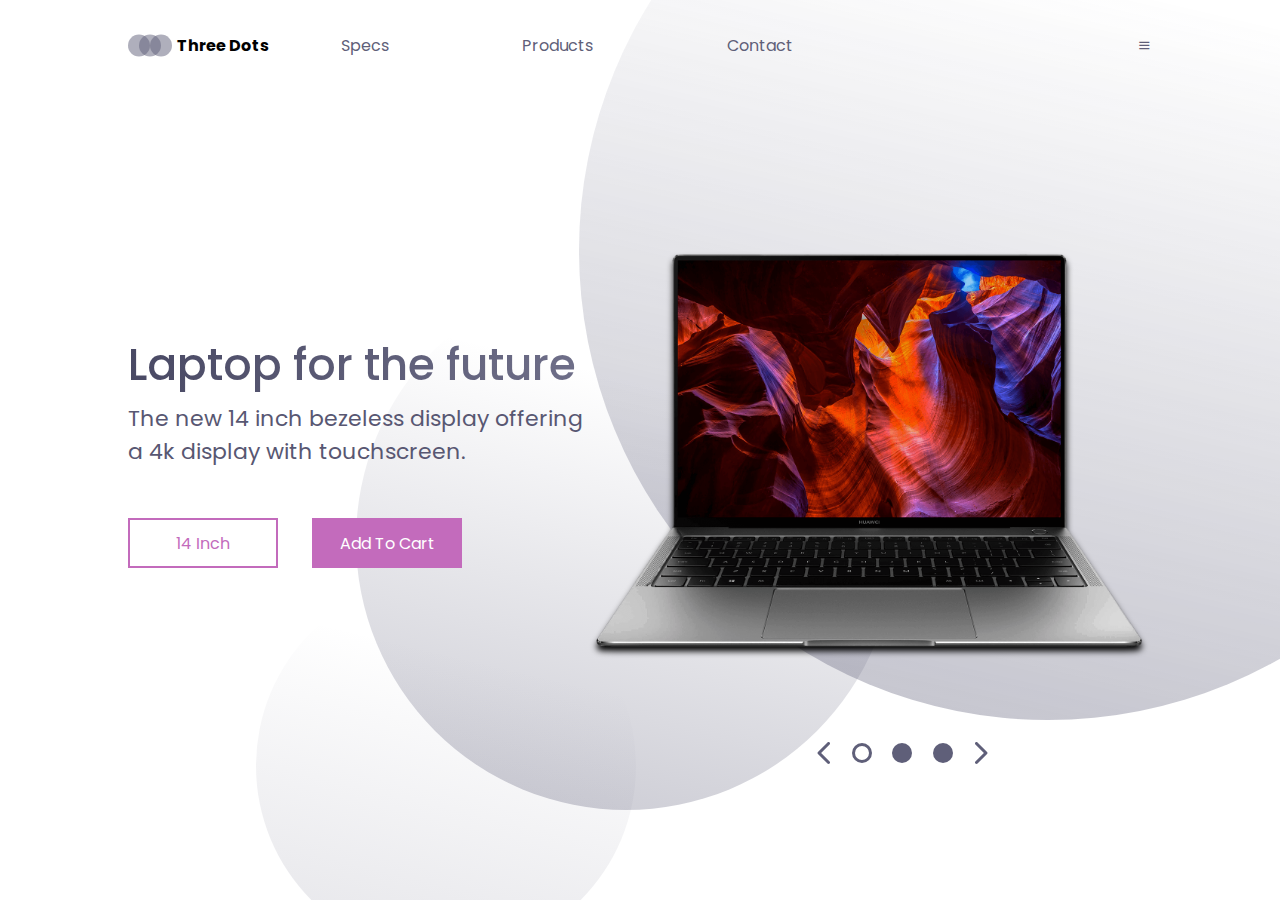
<file: index.html>
<!DOCTYPE html>
<html lang="en">
<head>
    <meta charset="UTF-8">
    <meta name="viewport" content="width=device-width, initial-scale=1.0">
    <title>Landing Page</title>
    <meta http-equiv="X-UA-Compatible" content="ie=edge" />
		<link
			href="https://fonts.googleapis.com/css?family=Poppins:400,500&display=swap"
			rel="stylesheet"
		/>
        <link rel="stylesheet" href="https://unpkg.com/boxicons@latest/css/boxicons.min.css">

    <link rel="stylesheet" href="style.css">
</head>
<body>
    <header>
        <div class="logo-container">
            <img src="./img/logo.svg" alt="Logo">
            <h4 class="logo"><a href="index.html">Three Dots</a></h4>
        </div>
        <nav>
            <ul class="nav-links">
                <li><a class="nav-link" href="https://geni.us/s7HWm">Specs</a></li>
                <li><a class="nav-link" href="https://www.amazon.com/s?k=gaming+laptop&crid=24B3IJ78FPFZ2&sprefix=GSMIN%2Caps%2C336&ref=nb_sb_ss_sc_2_5">Products</a></li>
                <li><a class="nav-link" href="contact.html">Contact</a></li>
            </ul>                 
        </nav>
        <div class="bx bx-menu" id="menu-icon"></div>
    </header>

    <main id="home">
        <section class="presentation">
            <div class="introduction">
                <div class="intro-text">
                    <h1>Laptop for the future</h1>
                    <p>The new 14 inch bezeless display offering a 4k
                     display with touchscreen.</p>
                </div>
                <div class="cta">
                    <button class="cta-select">14 Inch</button>
                    <button class="cta-add">Add To Cart</button>
                </div>
            </div>
            <div class="cover">
                <img src="./img/matebook.png" alt="matebook">
            </div>

        </section>
        <div class="laptop-select">
            <img src="./img/arrow-left.svg" alt="">
            <img src="./img/dot.svg" alt="">
            <img src="./img/dot-full.svg" alt="">
            <img src="./img/dot-full.svg" alt="">
            <img src="./img/arrow-right.svg" alt="">
        </div>
            <img class="big-circle" src="./img/big-eclipse.svg" alt="" />
			<img class="medium-circle" src="./img/mid-eclipse.svg" alt="" />
			<img class="small-circle" src="./img/small-eclipse.svg" alt="" />
    </main>
    <script src="index.js"></script>
</body>
</html>
</file>
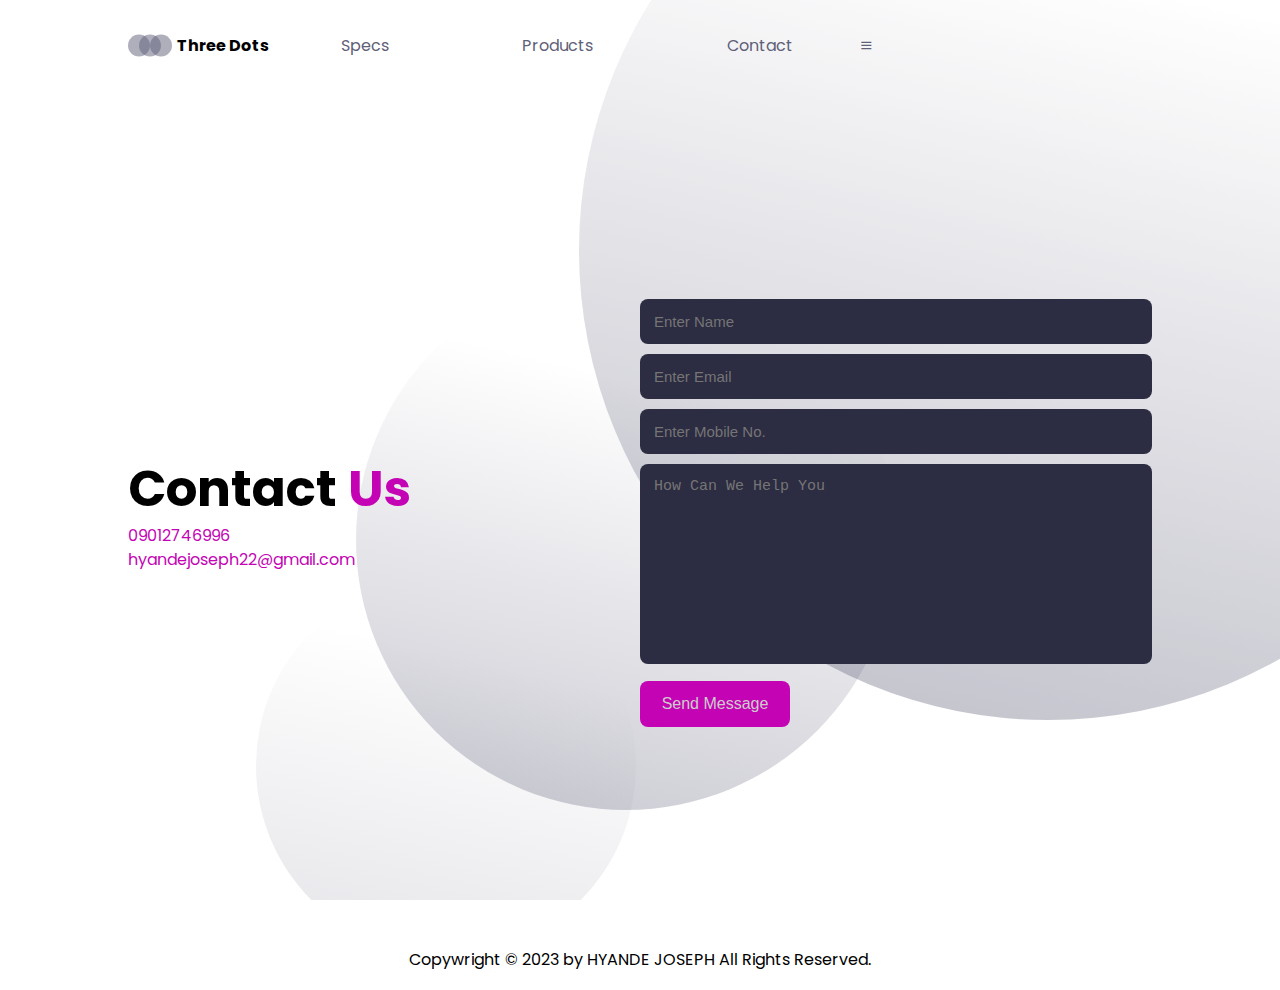
<file: contact.html>
<!DOCTYPE html>
<html lang="en">
<head>
    <meta charset="UTF-8">
    <meta name="viewport" content="width=device-width, initial-scale=1.0">
    <link rel="stylesheet" href="style.css">
    <link
			href="https://fonts.googleapis.com/css?family=Poppins:400,500&display=swap"
			rel="stylesheet"
		/>
        <link rel="stylesheet" href="https://unpkg.com/boxicons@latest/css/boxicons.min.css">
    <title>Contact Page</title>
</head>
<body>
    <header>
        <div class="logo-container">
            <img src="./img/logo.svg" alt="Logo">
            <h4 class="logo"><a href="index.html">Three Dots</a></h4>
        </div>
        <nav>
            <ul class="nav-links">
                <li><a class="nav-link" href="https://geni.us/s7HWm">Specs</a></li>
                <li><a class="nav-link" href="https://www.amazon.com/s?k=gaming+laptop&crid=24B3IJ78FPFZ2&sprefix=GSMIN%2Caps%2C336&ref=nb_sb_ss_sc_2_5">Products</a></li>
                <li><a class="nav-link" href="contact.html">Contact</a></li>
            </ul>            
        </nav>
        <div class="bx bx-menu" id="menu-icon"></div>
    </header>



    <section class="contact sope" id="contact">
        <div class="contact-us">
            <h2>Contact <span>Us</span></h2>
            <a href="#" class="ops">09012746996</a>
            <a href="#">hyandejoseph22@gmail.com</a>
        </div>

        <div class="contact-form">
            <form id="my-form" action="">
                <input type="name" id="name" placeholder="Enter Name" required>
                <input type="email" id="email" placeholder="Enter Email " required>
                <input type="" id="mobile no" placeholder="Enter Mobile No." required>
                <textarea name="" id="" cols="30" rows="10" placeholder="How Can We Help You"></textarea>
                <input type="submit" value="Send Message" class="submit">
            </form>
        </div>
        
        

    </section>
    <section class="end">
            <div class="last">
                <p>Copywright © 2023 by HYANDE JOSEPH All Rights Reserved.</p>
            </div>
    
        </section>
        <img class="big-circle" src="./img/big-eclipse.svg" alt="" />
    <img class="medium-circle" src="./img/mid-eclipse.svg" alt="" />
    <img class="small-circle" src="./img/small-eclipse.svg" alt="" />
    
<script src="index.js"></script>
</body>
</html>
</file>
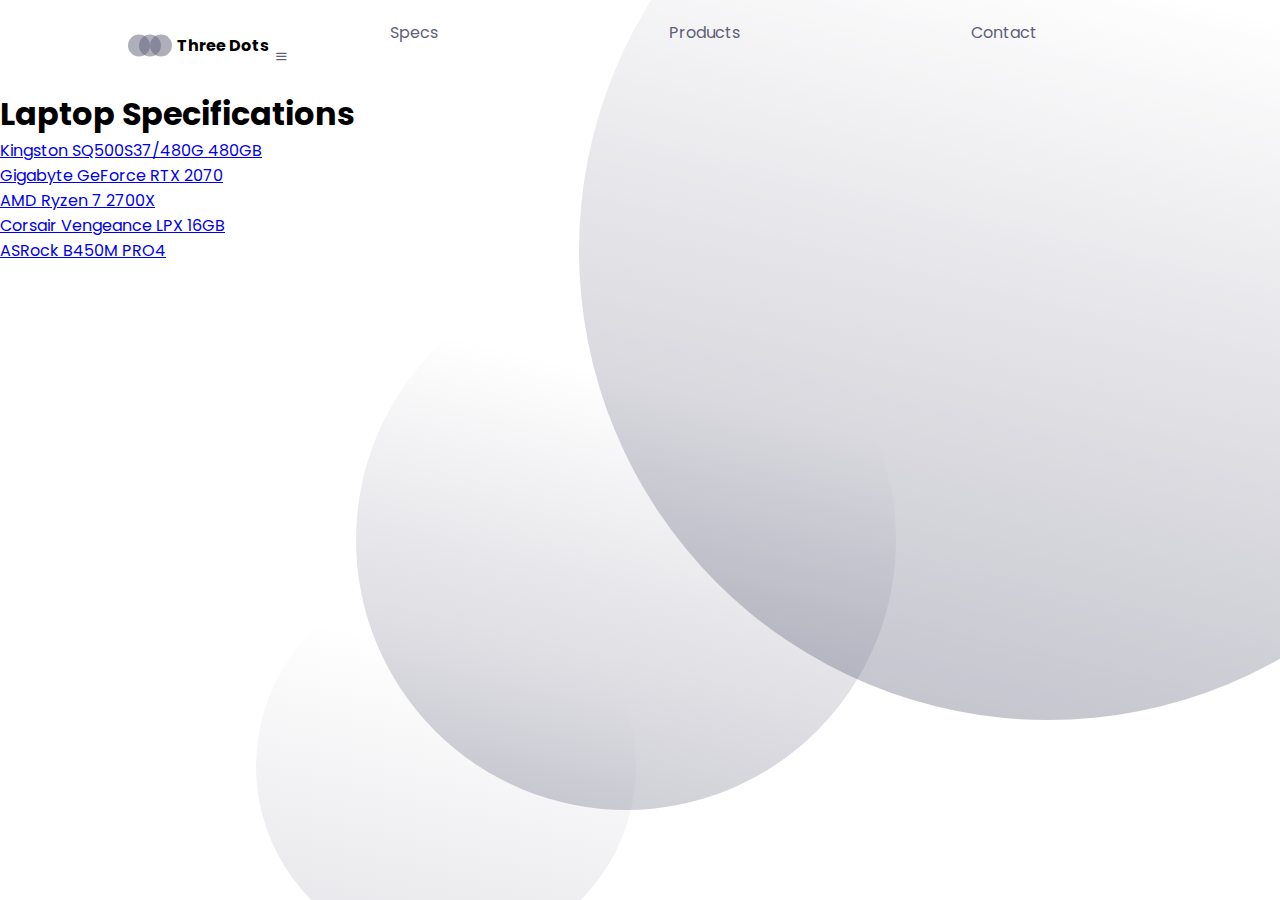
<file: specs.html>
<!DOCTYPE html>
<html lang="en">
<head>
    <meta charset="UTF-8">
    <meta name="viewport" content="width=device-width, initial-scale=1.0">
    <title>Laptop Specs</title>
    <link rel="stylesheet" href="style.css">
    <link
			href="https://fonts.googleapis.com/css?family=Poppins:400,500&display=swap"
			rel="stylesheet"
		/>
        <link rel="stylesheet" href="https://unpkg.com/boxicons@latest/css/boxicons.min.css">
</head>
<body>
    <header>
        <div class="logo-container">
            <img src="./img/logo.svg" alt="Logo">
            <h4 class="logo"><a href="index.html">Three Dots</a></h4>
        </div>
        <nav>
            <ul class="nav-links">
                <li><a class="nav-link" href="specs.html">Specs</a></li>
                <li><a class="nav-link" href="#">Products</a></li>
                <li><a class="nav-link" href="contact.html">Contact</a></li>
            </ul>            
            <div class="bx bx-menu" id="menu-icon"></div>
        
        </nav>
        
    </header>





    <div class="part">
        <h1>Laptop Specifications</h1>
        <ul class="spe">
            <li><a href="https://geni.us/s7HWm">Kingston SQ500S37/480G 480GB</a></li>
            <li><a href="https://geni.us/uRw71gN">Gigabyte GeForce RTX 2070</a></li>
            <li><a href="https://geni.us/NaBSC">AMD Ryzen 7 2700X</a></li>
            <li><a href="https://geni.us/JDqK1KK">Corsair Vengeance LPX 16GB</a></li>
            <li><a href="https://geni.us/YAtI">ASRock B450M PRO4</a></li>
        </ul>
    </div>
    <h2 class="specs"></h2>



    <img class="big-circle" src="./img/big-eclipse.svg" alt="" />
    <img class="medium-circle" src="./img/mid-eclipse.svg" alt="" />
    <img class="small-circle" src="./img/small-eclipse.svg" alt="" />
    <script src="index.js"></script>
</body>
</html>
</file>
<file: style.css>
*{
    margin: 0;
    padding: 0;
    box-sizing: border-box;
    scroll-behavior: smooth;
}
body{
    font-family: 'Poppins', sans-serif;}
button{
    font-family: 'Poppins', sans-serif;}
header{
    
    display: flex;
    width: 80%;
    height: 10vh;
    margin: auto;
    align-items: center;
}
header.sticky{ 
    background: white;
    border-bottom: 1rem solid white;
    padding: 10px 15%;
}
.logo-container, .nav-links, .bx-menu{
    display: flex;
}


.logo a{
    font-weight: 700;
    margin: 5px;
    color: #010101;
    text-decoration: none;
}
nav{
    flex: 2;

}
.nav-links{
    justify-content: space-around;
    list-style: none;

}
.nav-link{
    color: #5f5f79;
    text-decoration: none;
}
#menu-icon{
    flex: 1;
    justify-content: flex-end;
    font-size: 15px;
    color: #5f5f79;
    cursor: pointer;   
}
.presentation{
    display: flex;
    width: 80%;
    margin: auto;
    min-height: 80vh;
    align-items: center;
}
.introduction{
    flex: 1;
}
.intro-text h1{
    font-size: 44px;
    font-weight: 500;
    background: linear-gradient(to right, #494964, #6f6f89);
    -webkit-background-clip: text;
    -webkit-text-fill-color: transparent;
}
.intro-text p{
    margin-top: 5px;
    font-size: 22px;
    color: #585772;
}
.cta{
    padding: 50px 0 0 0;
}
.cta-select{
    border: 2px solid #c36bbc;
    background: transparent;
    color: #c36bbc;
    height: 50px;
    width: 150px;
    font-size: 16px;
    cursor: pointer;
} 
.cta-add{
    border: none;
    background: #c36bbc;
    height: 50px;
    width: 150px;
    color: white;
    margin-left: 30px;
    cursor: pointer;
    font-size: 16px;

}
.cover{
    flex: 1;
    display: flex;
    justify-content: center;
    height: 60vh;
}
.cover img{
    height: 100%;
    filter: drop-shadow(0px 5px 3px black);
    animation: drop 1.5s ease;
}
.big-circle{
    position: absolute;
    top: 0;
    right: 0;
    z-index: -1;
    opacity: 0.7;
    height: 80%;
}
.medium-circle{
    position: absolute;
    top: 30%;
    right: 30%;
    z-index: -1;
    height: 60%;
}
.small-circle{
    position: absolute;
    bottom: 0%;
    left: 20%;
    z-index: -1;
}
.laptop-select{
    width: 15%;
    display: flex;
    justify-content: space-around;
    position: absolute;
    right: 22%;
    bottom: 15%;
}
.sope{
    width: 80%;
    height: 95vh;
    margin: auto;
}
.contact{
    background: transparent;
    display: grid;
    grid-template-columns: repeat(2,1fr);
    align-items: center;
}
span{
    color: #c404b4;
}
.contact-us h2{
    font-size: 50px;
    line-height: 1;
    margin-bottom: 10px;
}
.contact-us a{
    display: block;
    color: #c404b4;
    text-decoration: none;
    line-height: 1.5;
    transition: all .45s ease;
}
.contact-form form{
    position: relative;
}
.contact-form form input, form textarea{
    width: 100%;
    padding: 14px;
    background: #2c2c42;
    color:#ccc;
    border: none;
    outline: none;
    font-size: 15px;
    border-radius: 8px;
    margin-bottom: 10px;
}
.contact-form textarea{
    resize: none;
    height: 200px;
}
.contact-form .submit{
    display: inline-block;
    font-size: 16px;
    background: #c404b4;
    color: #ccc;
    width: 150px;
    transition: all .45s ease;
}
.contact-form .submit:hover{
    transform: scale(1.1);
    cursor: pointer;
    box-shadow: 0 0 1rem #c404b4;

}
.last{
    padding: 2px 3%;
    background: transparent;
    height: 5vh;
    width: 100%;
    text-align: center;
}



@keyframes drop {
    0%{
        opacity: 0;
        transform: translateY(-80px);
    }
    100%{
        opacity: 1;
        transform: translateY(0px);
    }
}
@media screen  and (max-width: 1024px){
    .presentation{
        flex-direction: column;
    }
    .introduction{
        margin-top: 5vh;
        text-align: center;
    }
    .intro-text h1{
        font-size: 30px;
    }
    .intro-text p{
        font-size: 18px;
    }
    .cta{
        padding: 10px 0px 0px 0px;
    }
    .laptop-select{
        bottom: 5%;
        right: 50%;
        width: 50%;
        transform: translate(50%, 5%);
    }
    .cover img{
        height: 25rem;
    }
}
@media (max-width: 840px){

    main{
        padding: 0px 20%;
    }
    #menu-icon{
        display: block;
        font-size: 35px;
        color: var(--text-color);
        z-index: 10001;
        cursor: pointer;
        margin-left: 15rem;
    }
    .nav-links{
        position: absolute;
        top: -1000px;
        right: 20%;
        z-index: 1;
        background-color: white;
        left: 0;
        display: flex;
        flex-direction: column;
        text-align: left;
        align-items: end;
        transition: all .45s ease;
    }
    .nav-links a{
        display: block;
        margin: 5px;
        font-size: 20px;
        transition: all .45s ease;
        color: var(--second-color);
    }
    .nav-links a:hover{
        color: var(--main);
        letter-spacing: 1px;
        font-weight: 500;
        
    }
    .nav-links a:active{
        color:#585772;
    }
    .nav-links.open{
        top: 10%;
        height: calc(100vh);
        padding: 20px 5%;
        
    }
    .intro-text h1{
        font-size: 27px;
    }
    .intro-text p{
        font-size: 15px;
    }
    .cta{
        display: flex;
        padding: 20px 0px 0px 0px;
    }
    .cta-add{
        font-size: 12px;
        height: 50px;
        width: 120px;
    }
    .cta-select{
        font-size: 12px;
        height: 50px;
        width: 120px;
    }

    .cover img{
        height: 20rem;
    }
    .laptop-select{
        bottom: 5%;
        right: 50%;
        width: 50%;
        transform: translate(50%, 5%);
    }
    .contact{
        grid-template-columns: 1fr;
        animation: drop 1s ease-in-out;

    }
    .contact-us h2{
        font-size: 45px;
        line-height: 1;
        margin-bottom: 10px;
       
    }
}
@media (max-width: 430px){

   .logo-container{
    flex: 3;
    display: flex;
   }
   .logo{
    flex: 2;
   }
   .nav-links{
    position: absolute;
    top: -1000px;
    right: 5%;
    left: 10%;
    z-index: 1;
}
   #menu-icon{
    flex: 1;
    justify-content: flex-end;
    align-items: flex-end;
    margin-left: 5rem;
}


    h4 {
        font-size: 19px;
        font-weight: 500;
    }
    
    .intro-text h1{
        font-size: 26px;
    }
    .intro-text p{
        font-size: 16px;
    }
    .cta-select{
        border: 2px solid #c36bbc;
        background: transparent;
        color: #c36bbc;
        height: 50px;
        width: 120px;
        font-size: 14px;
        cursor: pointer;
    } 
    .cta-add{
        border: none;
        background: #c36bbc;
        height: 50px;
        width: 120px;
        color: white;
        margin-left: 30px;
        cursor: pointer;
        font-size: 14px;
    
    }
    .cover img{
        height: 17rem;
    }
    
}
@media (max-width: 330px){
    .logo-container{
        flex: 3;
        display: flex;
       }
       .intro-text h1{
        font-size: 20px;
       }
       
    .logo{
        display: flex;
    }
    
    #menu-icon{
        display: block;
    }

    .intro-text p{
        font-size: 14px;
    }
    .cta-select{
        height: 45px;
        width: 90px;
    }
    .cta-add{
        height: 45px;
        width: 90px;
    }
    .cover img{
        height: 12rem;
    }

}
</file>
